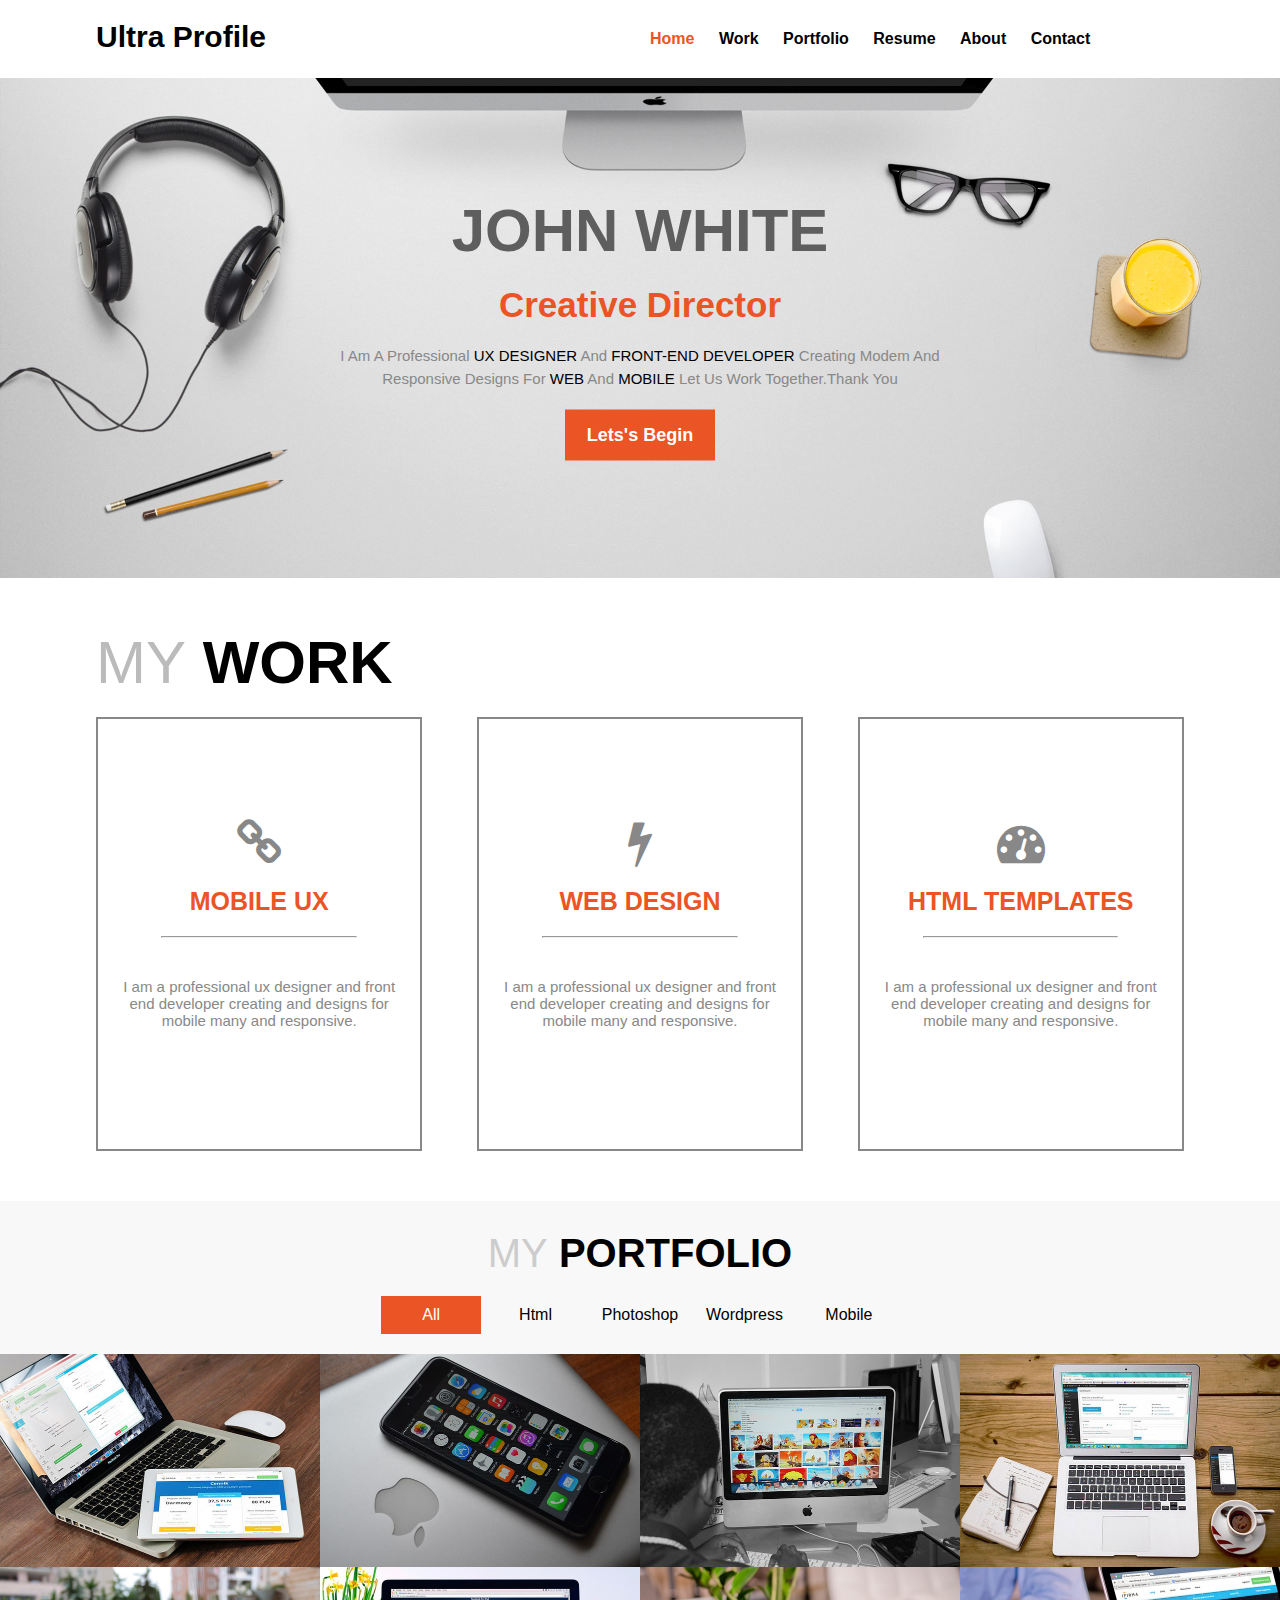
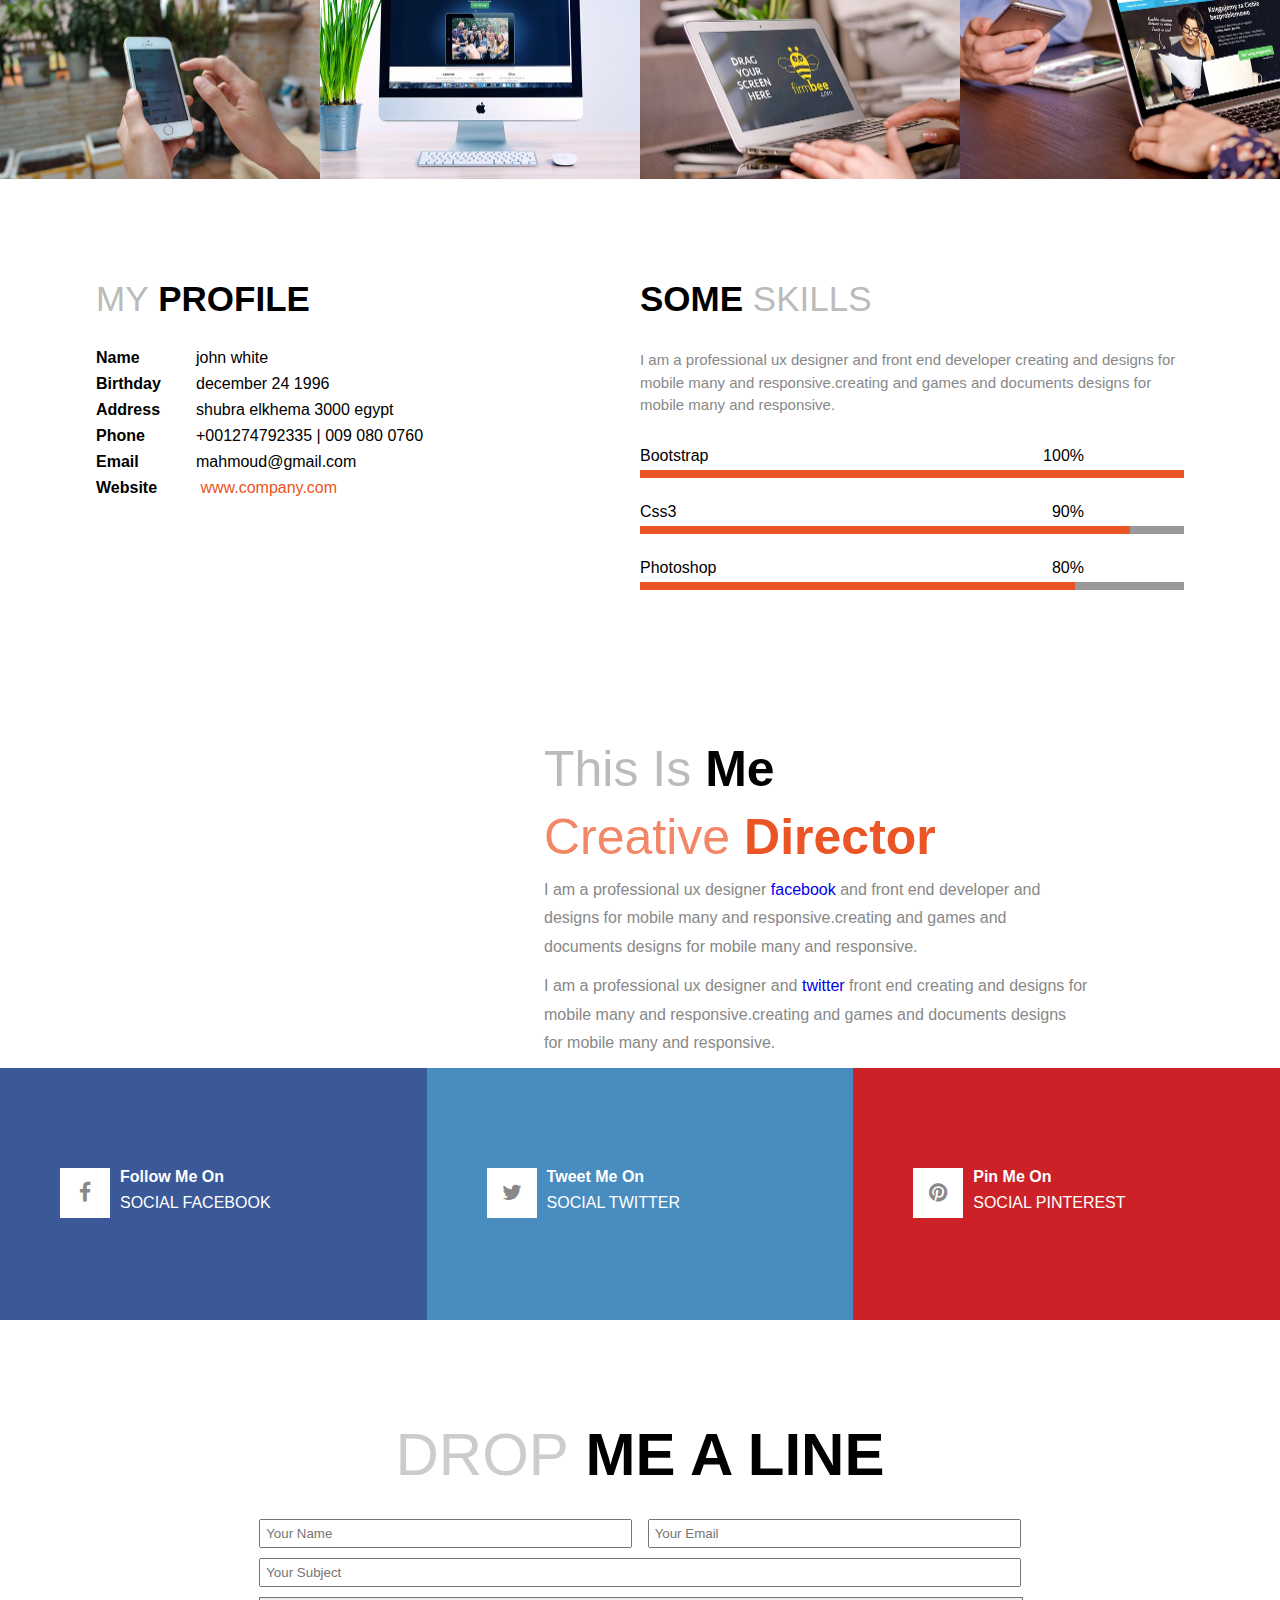
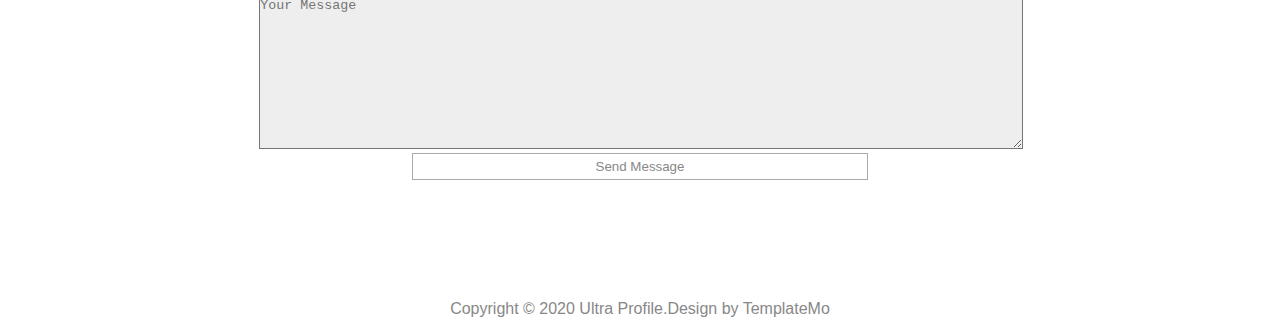
<file: index.html>
<!DOCTYPE html>
<html lang="en">
    <head>
        <meta charset="utf-8">
        <title>Design Html , Css , Media Query</title>
        <meta name="viewport" content="width=device-width, initial-scale=1.0">
        <meta http-equiv="X-UA-Compatible" content="ie=edge">
        <!-- css ال folder داخل  fontsال folder فلازم احط  vendors folder داخل ال font-awesome.min.css طالما هحط ال -->
        <link rel="stylesheet"href="css/vendors/font-awesome.min.css">
        <link rel="stylesheet"href="css/style.css">
    </head>
    <body>
        <!-- ************************************** start :  navbar of website ******************************** -->
        <div class="navbar">
            <div class="container">
                <!-- navbar Logo  -->
                 <div class="logo">
                    <h2 class="logo-text">ultra profile</h2>
                </div>
                
                <!-- navbar menu button   -->
                <input type="checkbox"id="nav">
<!--check هيعملlabel or checkboxسواء ضغط علي ال checkboxبتاع ال id نقس قيمة الlabelبتاع الforفهخلي قيمة ال checkbox بال labelعشان اربط ال -->
                <label for="nav"></label>
                <!-- navbar links   -->
                <div class="links">
                    <ul class="ul-list">
                        <li class="list-item"><a href="index.html"class="active">home</a></li>
                        <li class="list-item"><a href="#">work</a></li>
                        <li class="list-item"><a href="#">portfolio</a></li>
                        <li class="list-item"><a href="#">resume</a></li>
                        <li class="list-item"><a href="#">about</a></li>
                        <li class="list-item"><a href="#">contact</a></li>
                    </ul>
                </div>
            </div>
        </div>
        <!-- ************************************** end :  navbar of website ************************************* -->
        <!-- ****************** start:[ home section ] JOHN WHITE and creative director ************************** --> 
        <div class="homeClass">
            <!-- عشان مخليش المحتوي يبدا من بداية الصفحة containerبستخدم ال -->
            <div class="homeContainer">
                <!-- to put these elements in the center of home section [ hero image idea ] -->
                <div class="home-information">
                    <h2 class="home-title">john white</h2>
                    <h4 class="home-info">creative director</h4>
                    <p class="home-desc">
                        I am a professional <span>ux designer</span> and <span>front-end developer</span> creating modem and responsive designs for <span>web</span> and <span>mobile</span> let us work together.thank you
                    </p>
                    <button class="home-btn">lets's begin</button>
                 </div>
            </div>
        </div>
        <!-- ****************** end:[ home section ] JOHN WHITE and creative director ************************** --> 

        <!-- ********************************** start: [ work section ] **************************************** -->
        <div class="myWorkParent">
            <!-- container of myWork section -->
            <div class="containerMyWork">
                <h2 class="myWorkTitle"><span>my</span> work</h2>
                <!--  first div  -->
                <div class="myWork1">
                    <!-- myWork1 icon -->
                    <!-- give class name for the icon  className='icon1Class' -->
                    <i class="icon1Class fa fa-chain fa-3x"></i>
                    <!-- myWork1 heading -->
                    <h4 class="myWork1Head">mobile ux</h4>
                    <!-- make line under the header of first div -->
                    <hr class="line">
                    <!-- myWork1 paragraph -->
                    <p class="myWorkPara1"> 
                        I am a professional ux designer and front end developer creating and designs for mobile  many and responsive.
                    </p>
                </div>
                <!--  second div  -->
                <div class="myWork2">
                    <!-- myWork2 icon -->
                    <i class="icon2Class fa fa-bolt fa-3x"></i>
                    <!-- myWork2 heading -->
                    <h4 class="myWork2Head">web design</h4>
                    <!-- make line under the header of second div -->
                    <hr class="line">
                    <!-- myWork2 paragraph -->
                    <p class="myWorkPara2"> 
                        I am a professional ux designer and front end developer creating and designs for mobile  many and responsive.
                    </p>
                </div>
                <!--  third div  -->
                <div class="myWork3">
                    <!-- myWork2 icon -->
                    <i class="icon3Class fa fa-tachometer fa-3x"></i>
                    <h4 class="myWork3Head">html templates</h4>
                    <!-- make line under the header of third div -->
                    <hr class="line">
                    <p class="myWorkPara3"> 
                        I am a professional ux designer and front end developer creating and designs for mobile  many and responsive.
                </div>
            </div>
        </div>  
        <!-- ********************************** end : [ work section ] **************************************** -->
        <div class="clearFloat"></div>
        <!-- ********************************** start: [ portfolio section ] ********************************** --> 
        <div class="portfolio">
            <h2 class="portfolio-title"><span>my</span> portfolio</h2>
            <ul class="portfolio-list">
                <li class="portfolio-item  active">all</li>
                <li class="portfolio-item">html</li>
                <li class="portfolio-item">photoshop</li>
                <li class="portfolio-item">wordpress</li>
                <li class="portfolio-item">mobile</li>
            </ul>
            <div class="boxImageContainer">
                <!--  هيظهر طبقة مكتوب عليها شويت كلام hover عشان لما هعمل div هحط كل صورة في -->
                <div class="portfolioBox1">
                    <img src="images/portfolio/portfolio-img1.jpg" alt="image1">
                    <p class="overlay"> 
                        <button>show details</button>
                    </p>
                </div>
                <div class="portfolioBox2">
                    <img src="images/portfolio/portfolio-img2.jpg" alt="image2">
                     <p class="overlay"> 
                        <button>show details</button>
                    </p>
                </div>
                <div class="portfolioBox3">
                    <img src="images/portfolio/portfolio-img3.jpg" alt="image3">
                     <p class="overlay"> 
                        <button>show details</button>
                    </p>
                </div>
                <div class="portfolioBox4">
                    <img src="images/portfolio/portfolio-img4.jpg" alt="image4">
                     <p class="overlay"> 
                        <button>show details</button>
                    </p>
                </div>
                <div class="portfolioBox5">
                    <img src="images/portfolio/portfolio-img5.jpg" alt="image5">
                     <p class="overlay"> 
                        <button>show details</button>
                    </p>
                </div>
                <div class="portfolioBox6">
                    <img src="images/portfolio/portfolio-img6.jpg" alt="image6">  
                     <p class="overlay"> 
                       <button>show details</button>
                    </p>
                </div>
                <div class="portfolioBox7">
                    <img src="images/portfolio/portfolio-img7.jpg" alt="image7">
                     <p class="overlay"> 
                        <button>show details</button>
                    </p>
                </div>
                <div class="portfolioBox8">                
                    <img src="images/portfolio/portfolio-img8.jpg" alt="image8">
                     <p class="overlay"> 
                       <button>show details</button>
                    </p>
                </div>
            </div>
        </div>
        <!-- ********************************** end: [ portfolio section ] ********************************** --> 
        <div class="clearFloat"></div>
        <!-- ********************************** start: [ profile & skills section ] ****************************** --> 
        <div class="profileAndSkills">
            <div class="profileAndSkillsContainer">
                <!-- profile part -->
                <div class="profileClass">
                    <h2 class="profileHeader"><span>my</span> profile</h2>
                    <ul class="profile-list">
                        <li class="profile-item">
                            <span>name</span>john white
                        </li> 
                        <li class="profile-item">
                            <span>birthday</span>december 24 1996
                        </li> 
                        <li class="profile-item">
                            <span>address</span>shubra elkhema 3000 egypt
                        <li class="profile-item">
                            <span>phone</span>+001274792335 | 009 080 0760
                        </li> 
                        <li class="profile-item">
                            <span>email</span>mahmoud@gmail.com
                        </li> 
                        <li class="profile-item">
                            <span class="websiteSpan">website</span>
                            <span class="wwwSpan">www.company.com</span>
                        </li>
                    </ul>
                </div>
                
                <!-- skills part -->
                <div class="skillsClass">
                    <h2 class="skillsHeader">some<span> skills</span></h2>
                    <p class="skills-desc">
                        I am a professional ux designer and front end developer creating and designs for mobile  many and responsive.creating and games and documents designs for mobile many and responsive.
                    </p>
                    <!-- /////////////// progress bar ///////////////////  -->
                    
                    <!-- ////////////////first progressBar//////////////// -->
                    <!-- the parent of bar -->
                    <div class="bar">
                        <span class="trackClass">bootstrap</span>
                        <!--  &#37; ==> % : the percentage -->
                        <span class="percentageClass">100&#37; </span>
                        
                        <!-- بتاع العناصر اللي فوقه  float عشان يلغي تاثير ال -->
                        <div class="clearFloat"></div>
                        
                        <div class="parentBarClass">
                            <span class="sp1"></span>
                        </div>
                    </div>
                    
                    <!-- //////////////// second progressBar /////////////////// -->
                    <!-- the parent of bar -->
                    <div class="bar">
                        <span class="trackClass">css3</span>
                        <!--  &#37; ==> %  the percentage -->
                        <span class="percentageClass">90&#37; </span>
                        
                         <!-- بتاع العناصر اللي فوقه  float عشان يلغي تاثير ال -->
                        <div class="clearFloat"></div>
                        
                        <!-- sub-parent : the progress bar itself -->
                        <div class="parentBarClass">
                            <span class="sp2"></span>
                        </div>
                    </div>
                    
                    <!-- ////////////////third progressBar//////////////// -->
                    <!-- the parent of bar -->
                    <div class="bar">
                        <span class="trackClass">photoshop</span>
                        <!--  &#37; ==> %  the percentage -->
                        <span class="percentageClass">80&#37; </span>
                        
                         <!-- بتاع العناصر اللي فوقه  float عشان يلغي تاثير ال -->
                        <div class="clearFloat"></div>
                        
                        <!-- the progress bar itself -->
                        <div class="parentBarClass">
                            <span class="sp3"></span>
                        </div>
                    </div>
                    
                </div>
            </div>
        </div>
        
        <!-- ********************************** end: [ profile & skills section ]  ********************************** --> 
        
        <!-- ********************************** start: [ creative section ]  ********************************** --> 
        <div class="creative">
            <div class="creativeContainer">
                <!-- second part : creative info  -->
                <div class="creative-info">
                    <h2 class="creative-h2"><span class="creativeSpanH2">This is</span> Me</h2>
                    <h4 class="creative-h4"><span class="creativeSpanH4">creative</span> director</h4>
                    <p class="creative-desc1">
                         I am a professional ux designer <a href="www.facebook.com">facebook</a> and front end developer  and designs for mobile  many and responsive.creating and games and documents designs for mobile many and responsive.
                    </p>
                    <p class="creative-desc2">
                         I am a professional ux designer and  <a href="www.twitter.com">twitter</a> front end creating and designs for mobile  many and responsive.creating and games and documents designs for mobile many and responsive.
                    </p>
                </div>
            </div>
        </div>
        <!-- ********************************** end  : [ creative section ]  ********************************** --> 
        <!-- ********************************* start:   [ social media section ] ****************************** -->
        <div class="socialMedia-parent">
<!-- first part : facebook part :  has two classs name,firstName=social:for common properities,second=facebookSocial  -->
            <div class="social facebookSocial">
    <!--  خلي بالك ممكن العنصر يكون ليه اكثر من اسم كلاس className='iconClass' خاص بها style هعطي الايقون اسم كلاس اضافي عشان اعرف اعطي الايقون -->
                <i class="iconClass fa fa-facebook fa-lg"></i>
                <p>
                    <span class="info1">follow me on</span>
                    <span class="info2">social facebook</span>
                </p>
            </div>
<!-- second part : twitter part : has two classs name,firstName=social:for common properities,second=twitterSocial  -->
             <div class="social twitterSocial">
                <i class="iconClass fa fa-twitter fa-lg"></i>
                <p>
                    <span class="info1">tweet me on</span>
                    <span class="info2">social twitter</span>
                </p>
            </div>
<!-- third part : pinterest part : has two classs name,firstName=social:for common properities,second=pinterestSocial  -->
            <div class="social pinterestSocial">
                <i class="iconClass fa fa-pinterest fa-lg"></i>
                <p>
                    <span class="info1">pin me on</span>
                    <span class="info2 ">social pinterest</span>
                </p>
            </div>
            
        </div>
        <!-- ********************************* end:   [ social media section ] ****************************** -->
        <div class="clearFloat"></div>
        <!-- ********************************* start: [ drop  section ] ************************************* -->
        <div class="drop">
            <div class="dropContainer">
                <!-- header of drop section -->
                <h2 class="drop-title"><span>drop</span> me a line</h2>
                <form action="">
                <!--two input-field in the same row اللي هيظهروا في نفس الصف الاول علي الشمال والثاني علي اليمين two inputField هعمل ديف وهحط  -->
                    <div class="form-input">
                        <input type="text" placeholder="Your Name">
                        <input type="email"  placeholder="Your Email">
                    </div>
                    <input type="text" class="subjectField" placeholder="Your Subject">
                    <textarea  cols="30" rows="10" placeholder="Your Message"></textarea>
                    <input type="submit" value="Send Message">
                </form>
            </div>
        </div>
        <!-- ********************************* end: [ drop  section ] ************************************** -->
        <!-- ********************************* start:  footer [copyright]  section  ************************ -->
        <div class="footerClass">
            <p>Copyright &copy; 2020 Ultra Profile.Design by TemplateMo</p>
        </div>
        <!-- ********************************* end:  footer [copyright]  section  *//*********************** -->

        <script src="js/jquery.min.js"></script> 
        <script src="js/scriptFile.js"></script>
    </body>
</html>
</file>
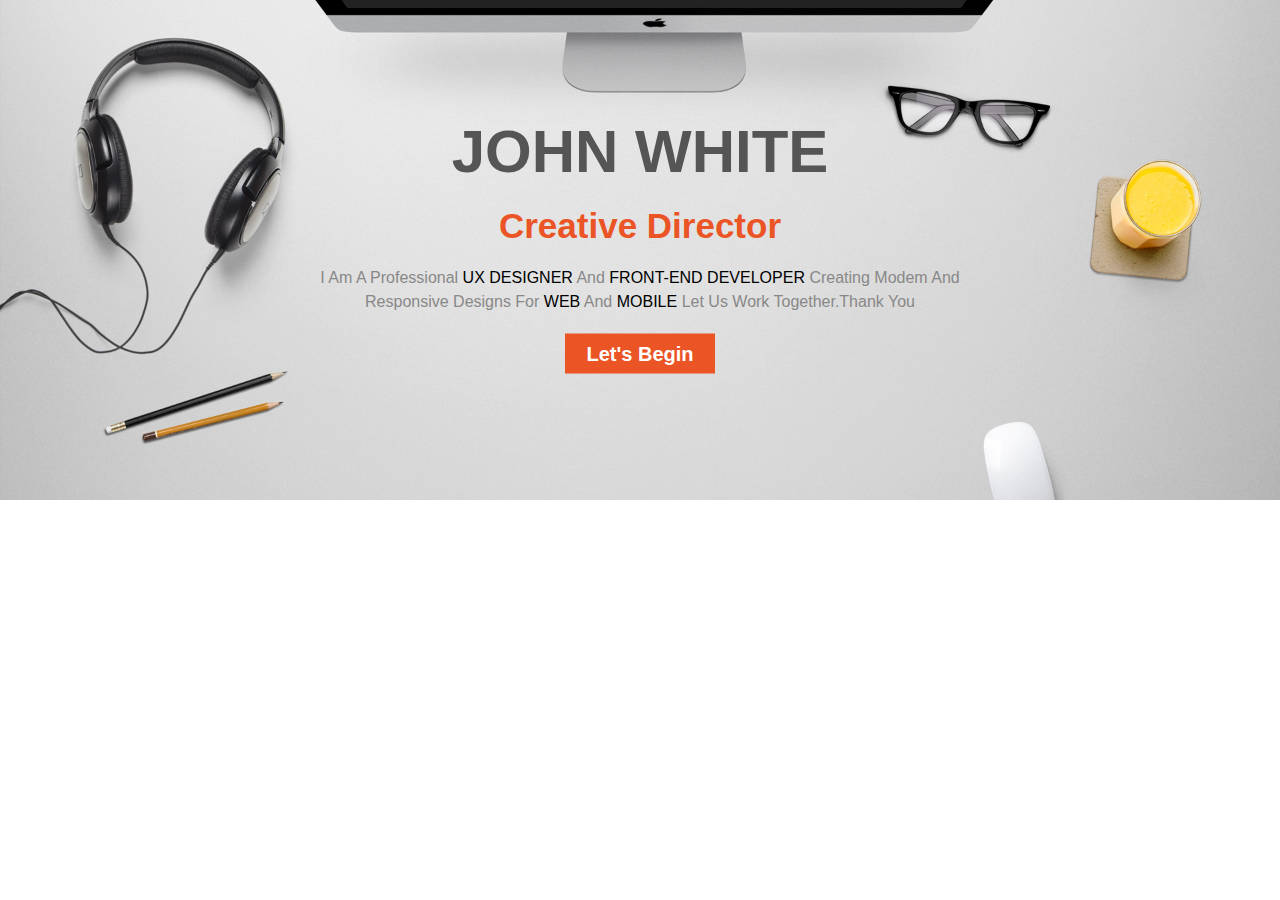
<file: websiteSections/homePart.html>
<!DOCTYPE html>
<html lang="en">
    <head>
        <meta charset="utf-8">
        <title>home section</title>
        <style>
            * , *:after , *:before
            {
                margin: 0;
                padding: 0;
            }
            body
            {
                font-family: tahoma , Arial;
            }
            .homeParent
            {
                width: 100%;
                height: 500px;
                background-image: url(../images/home/home-bg.jpg);
                background-position: center;
                background-repeat: no-repeat;
                background-size: cover;
                position: relative;
            }
            .homeParent .homeContainer
            {
                width: 85%;
                height: auto;
                margin: auto;
                overflow: hidden;
            }
            .homeParent .homeContainer .home-information
            {
                /* border: 2px solid #f00; */
                position: absolute;
                text-align: center;
                top:50%;
                left: 50%;
                transform: translate(-50%,-50%);
                -webkit-transform: translate(-50%,-50%);
                -moz-transform: translate(-50%,-50%);
            }
            .homeParent .homeContainer .home-information .homeH2 , 
            .homeParent .homeContainer .home-information .homeH4
            {
                margin-bottom:20px;
            }
            .homeParent .homeContainer .home-information .homeH2
            {
                font-size:60px;
                font-weight: bold;
                text-transform: uppercase;
                color:#555;
            }
            .homeParent .homeContainer .home-information .homeH4
            {
                font-size:35px;
                font-weight: bold;
                text-transform: capitalize;
                color:#eb5424;
            }
            .homeParent .homeContainer .home-information .home-desc
            {
                color:#888;
                line-height: 1.5;
                text-transform: capitalize;
            }
            .homeParent .homeContainer .home-information .home-desc span
            {
                text-transform: uppercase;
                color:#000;
            }
            .homeParent .homeContainer .home-information .homeBtn
            {
                width:150px;
                height:40px;
                border:0;
                color:#fff;
                font-weight: bold;
                font-size: 20px;
                text-transform: capitalize;
                background-color: #eb5424;
                margin-top: 20px;   
                margin-bottom:10px;
                cursor: pointer;
            }
            .homeParent .homeContainer .home-information .homeBtn:hover
            {
                color:#eb5424;
                background-color: #fff;
            }
            /* @@@@@@@@@@@@@@@@@@@@@@@@@@@@@@@@@@@@@@@@@@@ media Query @@@@@@@@@@@@@@@@@@@@@@@@@@@@@@@@@@@@@@@@@@@@@@ */
            @media (min-width:0px) and (max-width:809px)
            {
                
                .homeParent .homeContainer .home-information .homeH2 
                {
                    margin-top:80px;
                    font-size:35px;
                }
                .homeParent .homeContainer .home-information .homeH4
                {
                    font-size:25px;
                }
                .homeParent .homeContainer .home-information .home-desc
                { 
                    font-size:13px;
                }
            }
        </style>
    </head>
    <body>
        <div class="homeParent">
            <div class="homeContainer">
                <!-- to put this part in the center of home section -->
                <div class="home-information">
                    <h2 class="homeH2">john white</h2>
                    <h4 class="homeH4">creative director</h4>
                    <p class="home-desc">
                        i am a professional <span>ux designer</span> and <span>front-end developer</span> creating Modem And responsive designs for <span>web</span> and <span>mobile</span> let us work together.thank you
                    </p>
                    <button class="homeBtn">let's begin</button>
                </div>
            </div>
        </div>
        
    </body>
</html>
</file>
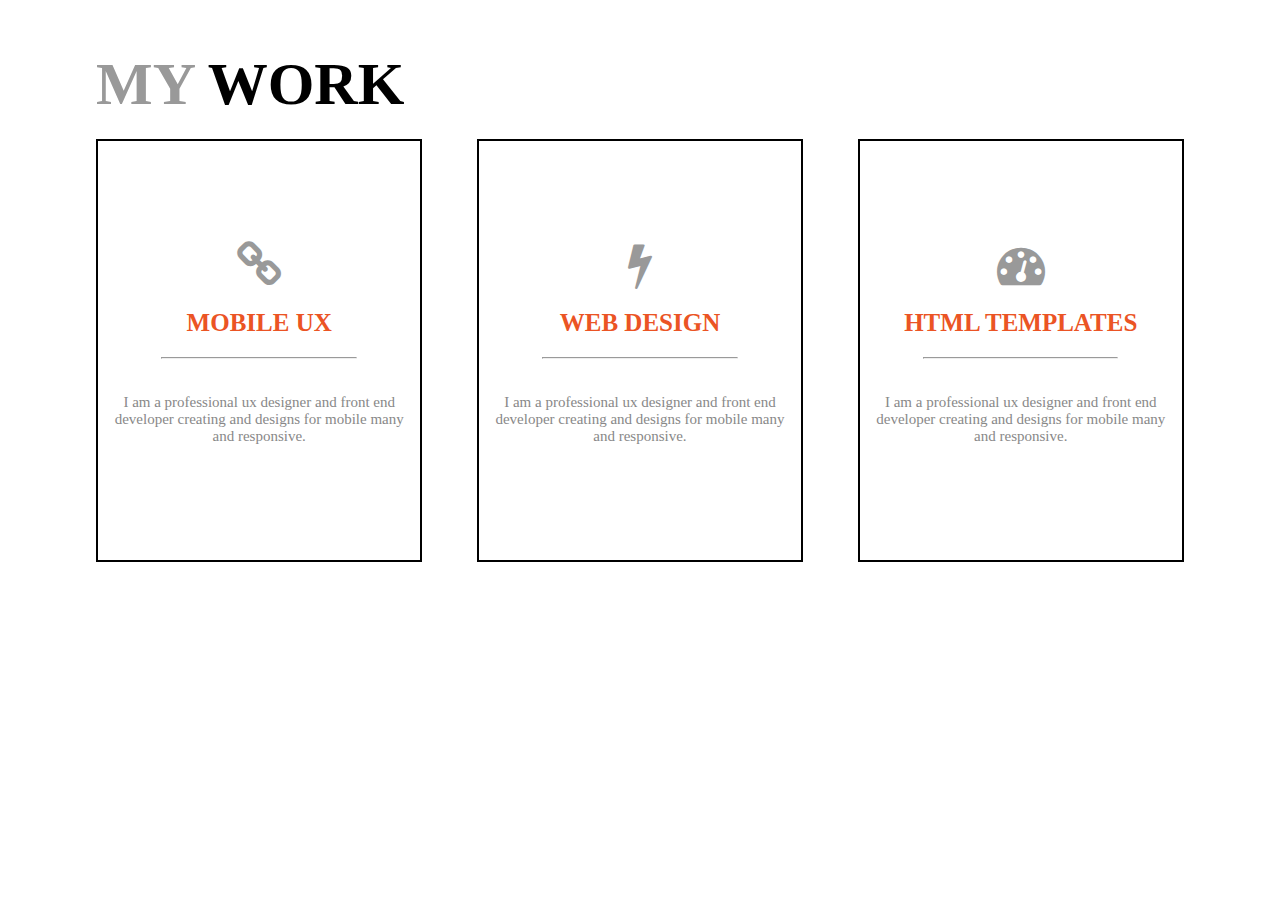
<file: websiteSections/myWorkSection.html>
<!DOCTYPE html>
<html lang="en">
    <head>
        <meta charset="utf-8">
        <title>my work section</title>
        <!-- font-awesome عشان الايقونات اللي هستخدمها من مكتبة ال -->
        <link rel="stylesheet"href="../css/vendors/font-awesome.min.css">
        <style>
            * , *:after , *:before
            {
                margin: 0;
                padding: 0;
            }
            .myWorkSection
            {
                width:100%;
                height: auto;
                /* border: 2px solid #f00; */
            }
            .myWorkSection .myWorkContainer
            {
                width:85%;
                height:auto;
                margin: 50px auto;
                /* border: 2px solid #0f0; */
            }
            .myWorkSection .myWorkContainer .myWorkH2
            {
                font-size:60px;
                font-weight: bold;
                text-transform: uppercase;
            }
            .myWorkSection .myWorkContainer .myWorkH2 .myWorkSpan
            {
                color:#999;
            }
            /* properities of part of three cart */ 
            .myWorkSection .myWorkContainer  .threeCartWork
            {
                /* border: 2px solid #00f; */
                width: 100%;
                height:auto;
            }
            /* common properities for three cart */
            .myWorkSection .myWorkContainer  .threeCartWork .cart
            {
                float: left;
                width:30%;
                height: auto;
                border:2px solid #000;
                box-sizing: border-box;
                text-align: center;
                margin-left:5%;
                margin-top:20px;
                padding:100px 0px;
            }
            /* line under the three header of three cart */
            .myWorkSection .myWorkContainer  .threeCartWork .cart  hr
            {
                width:60%;
                margin: auto;
                /* make space under the line */
                margin-bottom:20px;
            }
            /* firt cart : mobile ux */
            .myWorkSection .myWorkContainer  .threeCartWork .mobileUx
            {
                /*  cart بتاع اول margin-left هلغي ال */
                margin-left:0;  
            }
            /* common properities for h2 of the three cart */
            .myWorkSection .myWorkContainer  .threeCartWork .cart .cartH2
            {
                font-size:25px;
                font-weight: bold;
                text-transform: uppercase;
                color:#eb5424;
                margin-bottom:20px;
            }
            .myWorkSection .myWorkContainer  .threeCartWork .cart .cartPara
            {
                color:#888;
                font-size:15px;
                padding: 15px;
            }
            /* common properities for three icons */
            .myWorkSection .myWorkContainer  .threeCartWork  .iconClass
            {
                margin-bottom:20px;
                color:#999;
            }
    /* @@@@@@@@@@@@@@@@@@@@@@@@@@@@@@@@@@@@@@@@@@@@@@@ media Query @@@@@@@@@@@@@@@@@@@@@@@@@@@@@@@@@@@@@@@@@@@@@@@@  */
            @media (min-width:0px) and (max-width:611px)
            {
                /* common properities for three cart */
                .myWorkSection .myWorkContainer  .threeCartWork .cart
                {
                    width: 100%;
                    float: none;
                    /* مفيش مسافة من ناحية الشمال لكل كارت من الثلاثة كروت */
                    margin-left: 0;
                    /* مسافة اسفل كل كارت من الثلاثة كروت */
                    margin-bottom:5px;
                }
            }
            @media (min-width:612px) and (max-width:947px)
            {
                 /* common properities for three cart */
                .myWorkSection .myWorkContainer  .threeCartWork .cart
                {
                    width:47%;    
                }
                 /* third cart : html template هلغي المسافة اللي في ناحية الشمال للكارت الثااث  */
                .myWorkSection .myWorkContainer  .threeCartWork .htmlTemp
                {
                    margin-left: 0;
                }
               
            }
        </style>
    </head>
    <body>
        <div class="myWorkSection">
            <div class="myWorkContainer">
                <h2 class="myWorkH2"><span class="myWorkSpan">my</span> work</h2>
                <div class="threeCartWork">
                    <div class="cart mobileUx">
                        <i class="iconClass fa fa-chain fa-3x"></i>
                        <h2 class="cartH2">mobile ux </h2>
                        <hr>
                        <p class="cartPara">
                            I am a professional ux designer and front end developer creating and designs for mobile many and responsive.
                        </p>
                    </div>
                    <div class="cart webDesign">
                        <i class="iconClass fa fa-bolt fa-3x"></i>
                        <h2 class="cartH2">web design</h2>
                        <hr>
                        <p class="cartPara">
                            I am a professional ux designer and front end developer creating and designs for mobile many and responsive.
                        </p>
                    </div><div class="cart htmlTemp">
                        <i class="iconClass  fa fa-tachometer  fa-3x"></i>
                        <h2 class="cartH2">html templates </h2>
                        <hr>
                        <p class="cartPara">
                            I am a professional ux designer and front end developer creating and designs for mobile many and responsive.
                        </p>
                    </div>
                </div>
            </div>
        </div>
        
    </body>
</html>
</file>
<file: css/style.css>
/* bootstrap او ال font-awesome ذي ال styleهحط اي حاجة مستدعيها من الخارج خاصة بال */
/*  after , before عشان ميكنش فيه فارغات في العرض وطول الصفحة لكل العناصر ولو فيه عناصر */
* , *:before , *:after
{
    margin: 0;
    padding: 0;
}
body
{
    font-family:Tahoma , Arial  ;
} 
/* --------------------- container : contain all elements of our website *************************** */ 
/* عشان يكون من نصف الصفحة margin:auto وهيعمل container لان اللوجو مش بيبدا من بداية الصفحة فهحطه في */
.container
{
/*container width will be 85% from the width of all screen types [ large , medium , small ]if width by pixels,it will be    static 
*/
    width:85%;
    margin: auto;
    /* border: 2px solid #080; */
    overflow: hidden;
}
/* <!-- ************************************** start :  navbar of website **************************************** --> */
/*----------------- navbar ------------------------- */
.navbar
{
    /* border:2px solid #f00; */
    background-color:#fff; 
   /* 
       overflow:hidden مش بتخلي العنصر يحس بالمحتوي اللي موجود بداخله لذلك هعمل float عشان اخليه يحس بالمحتوي اللي موجود بداخله لان خاصية ال 
           يكون حسب العناصر الموجودة بداخله navbar height عشان اخلي ال  
    */
    overflow:hidden;
    padding:20px 0;
    /*  navbar بحرية بالنسبة لل navbar menu buttonعشان احرك ال */
    position: relative;
}
/*----------------- navbar logo --------------------- */
.navbar .logo
{
    float: left;
    width:50%;
}
/*----------------- navbar logo header he ------------------------- */
.navbar .logo  .logo-text
{  
    font-weight: bold;
    font-size:30px;
    text-transform: capitalize;
   /* border:2px solid #0f0 ;  */
}
/* -------------------- navbar menu button -----------------------  */
.navbar input , .navbar label
{
    position: absolute;
    top:10px;
    right:25px;
}
    
.navbar input 
{
    /* image ب label وبعد كده هستبدل الcheckboxكاني ضغطت علي ال labelفقط لان انا اتاكدت ات لو ضغطت علي ال labelهخفيه لان انا محتاج ال */
    display: none ;
}
.navbar label
{
    display: block;
    width:15px;
    height:15px;
    background-image:url('../images/navbar_icon/open.png');
    background-repeat: no-repeat;
    background-size: cover;
    padding:20px;
    cursor: pointer;
}
/* واظهرها  <ul> links list هات ال label(or checkbx) يعني اضغط علي ال  check لما اعمل */
/* '~' this means : return all brothers of input checkbox where <label> and <div class="links"> */
/*   واظهر هذا العنصر .links رجع لي كل اخواته من العناصر واختار منهم العنصر اللي واخد الكلاس اللي اسمه input checkbox علي ال check بقول له لما اعمل */
/* check هيظهر لي القائمة ولو ضغط عليها مرة اخري هيخفيها لان انا كده مش عامل checkbox علي ال checked طول ما انا عامل */
.navbar input:checked ~  .links  
{
    display: block;
}
/*   exit وغير الخلفية بتعته وخليها علامة ال labelو رجع لي كل اخواته من العناصر واختار منهم العنصر الinput checkbox علي ال check بقول له لما اعمل */
.navbar input:checked ~  label  
{
   
    background-image:url('../images/navbar_icon/close.png');
    background-repeat: no-repeat;
    background-size: cover;
}

/*----------------- navbar links ------------------------- */
.navbar .links 
{
    float: right;
    width:50%;
    /* border:2px solid #00f; */
}
/*----------------- navbar links <ul> ------------------------- */
.navbar .links .ul-list
{
    list-style: none;
}
/*----------------- navbar links <li> ------------------------- */
.navbar .links .ul-list .list-item
{
    display: inline-block;
}
.navbar .links .ul-list li a
{
    /*  عرض وطول وخوائص اخري link عشان استطيع اعطاء كل */
    display: block;
    color:#000;
    text-decoration:none;
    text-transform: capitalize;
    /* padding:top right bottom left  */
    padding:10px 10px;
    font-weight:bold;
}
.navbar .links .ul-list li .active
{
    color:#eb5424;
}
/* <!-- ************************************** end :  navbar of website **************************************** --> */

/* <!-- ************************* start: [ home section ]JOHN WHITE and creative director ********************** --> */
.homeClass
{
    width:100%;
    height:500px;
    background-image:url('../images/home/home-bg.jpg');
    background-size:cover;
    /* عشان اخلي يظهر مركز الصورة في الطول والعرض */
    background-position: center ;
    /* border:3px solid #000; */
    /* to put anything in center of home section */
    text-align: center;
    /* homeClass بحرية بالنسبة لل home-information عشان احرك ال */
    position: relative;
}
/* container of home [ JOHN WHITE and creative director ] section */
.homeClass .homeContainer
{
    width:85%;
    height:auto;
    margin: auto;
   /* border: 2px solid #00f; */
    overflow: hidden;
}
/* sub-container [home-information] */
.homeClass .homeContainer .home-information
{
    position: absolute;
    top:50%;
    left:50%;
    /* Css3 properity [ to put the .home-information in the center  ] */
    /* width , height هحركه نصف المسافة ناحية الشمال وللاسفل في عكس الاتجاه يعني نصف المسافة من ال */
    transform: translate( -50% , -50% );
    -webkit-transform: translate( -50% , -50% );
    -moz-transform: translate( -50% , -50% );
}
/* h2 of home [ JOHN WHITE and creative director ] section */
.homeClass  .homeContainer .home-information .home-title 
{  
    font-size: 60px;
    font-weight: bold;
    color:#5e5e5e;
    text-transform:uppercase;
    margin-bottom: 20px;
}
/* h4 of home [ JOHN WHITE and creative director ] section */
.homeClass  .homeContainer .home-information .home-info
{
    font-size: 35px;
    color: #eb5424;
    margin-bottom:20px;
    text-transform: capitalize;
}
/* paragraph of home [ JOHN WHITE and creative director ] section */
.homeClass .homeContainer .home-information .home-desc
{
    font-size: 15px;
    /* مسافة بين كل سطر والاخر */
    line-height:1.5;
    text-transform: capitalize;
    color:#888;
    /* distance between <p> and <button> */
    margin-bottom:20px;
}
/* span of paragraph of home section */
.homeClass .homeContainer .home-information .home-desc span
{
    color:#000;
    text-transform: uppercase; 
}
/* button of home section */
.homeClass .homeContainer .home-information .home-btn
{
    background-color:#eb5424;
    color:#fff;
    font-size:18px;
    width:150px;
    /* remove border */
    border:0;
    /* remove outline of border */
    outline:0;
    padding: 15px;
    cursor: pointer;
    text-transform: capitalize;
    font-weight: bold;
}
/* hover on button of home section */
.homeClass .homeContainer .home-information .home-btn:hover
{
    background-color: #fff;
    color:#eb5424;
}

/* <!-- ********************* end :[ home section ] JOHN WHITE and creative director ********************** --> */
/* <!-- ********************************** start: [ work section ] **************************************** --> */
/* big parent of work section */
.myWorkParent
{
    /* border:3px solid #ff0; */
    width:100%;
    /* عشان ارتفاع هذا السكشن يكون هو مجموع ارتفاع العناصر الموجودة بداخله */
     /* عشان الاب ياخذ ارتفاع العناصر اللي موجودة بداخله */
    height:auto;
    /* عشان الاب يحس بالعناصر اللي بداخله وياخذ ارتفاعهم */
    overflow: hidden;
    /* padding-top , bottom = 50 , padding-left,right = 0 */
    padding:50px 0 ;
    background-color: #fff;
} 
/* container of myWork section */
.myWorkParent .containerMyWork
{
    width:85%;
    margin: auto;
    /* border: 2px solid #f0f ; */
}
/* myWork header */
.myWorkParent .containerMyWork .myWorkTitle
{
    font-size:60px;
    text-transform:uppercase;
}
.myWorkParent .containerMyWork .myWorkTitle span
{
    /* bold  الطبيعي مش ال font-weight يجيب ال */
    font-weight:normal;
    color:#bbb;
}

/* common properities of 4 div  [ MOBILE UX , WEB DESIGN , HTML TEMPLATES ] */
.myWorkParent .myWork1 , 
.myWorkParent .myWork2 , 
.myWorkParent .myWork3 
{
    float: left;
    width:30%;
    /* take the height of its content */
    height:auto;
    border:2px solid #888;
    /* بتاع العنصر width من ضمن ال padding or border عشان ميحسبش ال */
    box-sizing: border-box;
    padding:100px 0px;
    margin-top:20px;
    /* each div of 3 div will take 30% of width of then width of 3Div + marginLeft=(30+5)%+(30+5)%+(30+5)% =105% */
    /* But to make 105% is 100% we will remove the margin left of div1 */
    margin-left:5%;
    text-align: center;
}
.myWorkParent .myWork1 
{
    margin-left:0;
}
/* first div  icon properities */
.myWorkParent .myWork1  .icon1Class , 
.myWorkParent .myWork2  .icon2Class , 
.myWorkParent .myWork3  .icon3Class 
{
    color:#888;
    margin-bottom:20px;
}
/* common properities of myWork 4 div headers  */
.myWorkParent .myWork1  .myWork1Head ,
.myWorkParent .myWork2  .myWork2Head ,
.myWorkParent .myWork3  .myWork3Head
{
    font-size:25px;
    color:#eb5424;
    margin-bottom:20px;
    text-transform: uppercase;
}
/* common properities of  the line under the  4 div headers of work section  */
.myWorkParent .myWork1 .line ,
.myWorkParent .myWork2 .line ,
.myWorkParent .myWork3 .line 
{
    /*   هيكون عرض الخط ستين في المائة من حجم الديف اللي هوه موجود فيه  */
    width:60%;
    /* put the line in the center of the div */
    margin: auto;
    /* make space under the line */
    margin-bottom:20px;
}
/* common properities of  the paragraph of 4 div of work section  */
.myWorkParent .myWork1 .myWorkPara1 ,
.myWorkParent .myWork2 .myWorkPara2 ,
.myWorkParent .myWork3 .myWorkPara3
{
    font-size:15px;
    color:#888;
    padding:20px;
}

/* <!-- ********************************** end: [ work section ] ********************************** --> */
.clearFloat
{
    clear:both;
}
/* <!-- ********************************** start: [ portfolio section ] ********************************** --> */
/* ------------ big parent of portfolio section ------------ */
.portfolio
{
    /* border:3px solid #0f0; */
    background-color:#f8f8f8;
    /* عشان الاب ياخذ ارتفاع العناصر اللي موجودة بداخله */
    height:auto;
    /* عشان الاب يحس بالعناصر اللي بداخله وياخذ ارتفاعهم */
    overflow: hidden;
}
/* ------------ title of portfolio section ------------ */
.portfolio .portfolio-title
{
    text-align: center;
    /* border:2px solid #f00; */
    padding-top:30px;
    text-transform: uppercase ;
    font-size:40px;
}
/* ------------ span title of portfolio section ------------ */
.portfolio .portfolio-title  span
{
    color:#ccc;
    /*  bold عشان ميكنش */
    font-weight: normal;
}
/* ------------ UnOrdered list of portfolio section ------------ */
.portfolio .portfolio-list
{
    list-style: none;
    /* border: 2px solid #0f0; */
    text-align: center;
    padding:20px;
}
/* ------------------------ listItem of UnOrdered list of portfolio section ------------------------- */
.portfolio .portfolio-list  .portfolio-item
{
    /*  جنب بعض وعشان استطيع اعطاهم خصائص listItemعشان احط ال */
    display: inline-block;
    /* give width to each listItem */
    width:80px;
   /* border:2px solid #0ff; */
    text-transform: capitalize;
    padding:10px;
    cursor: pointer; 
}
/* ---------------------- active listItem of UnOrdered list of portfolio section ----------------------- */
/*  .active اللي وخده كلاس اسمه  listItemعلي ال style هيطبع هذا ال */
.portfolio .portfolio-list  .portfolio-item.active
{
    background-color:#eb5424;
    color:#fff;
}
/* -------------------------------------- portfolio images -------------------------------------- */
.portfolio .boxImageContainer
{
    /* border: 3px solid #00f;  */
    /* نفس طول المحتوي اللي موجود بداخله boxImageContainer عشان اخلي طول ال */
    height:auto;
    overflow: hidden;
    /*  ياخذ طول العناصر اللي موجودة بداخله هعمل هذه الخاصية عشان اي حتجة زيادة يخفيها boxImageContainer عشان ال */
}
/* all dives inside the boxImage div */
.boxImageContainer .portfolioBox1 , 
.boxImageContainer .portfolioBox2 , 
.boxImageContainer .portfolioBox3 , 
.boxImageContainer .portfolioBox4 , 
.boxImageContainer .portfolioBox5 , 
.boxImageContainer .portfolioBox6 , 
.boxImageContainer .portfolioBox7 , 
.boxImageContainer .portfolioBox8 
{
    width: 25%;
    float:left;
    /* عشان ميكنش فيه مسافات بين الصور وبعضها */
    font-size:0;
    /*    للثامن ديف بحرية بالنسبة للاب overlay عشان احرك طبقة ال */
    position: relative;
	cursor: pointer;
}
/* each image inside the boxImage div */
.boxImageContainer .portfolioBox1  img , 
.boxImageContainer .portfolioBox2  img , 
.boxImageContainer .portfolioBox3  img , 
.boxImageContainer .portfolioBox4  img , 
.boxImageContainer .portfolioBox5  img , 
.boxImageContainer .portfolioBox6  img , 
.boxImageContainer .portfolioBox7  img ,
.boxImageContainer .portfolioBox8  img
{
    /* to take all width of its box */
    width: 100%;
/*    border:2px solid #00f; */
}
/* Overlay layer on each box of 8-Box */
.boxImageContainer .portfolioBox1 .overlay , 
.boxImageContainer .portfolioBox2 .overlay , 
.boxImageContainer .portfolioBox3 .overlay , 
.boxImageContainer .portfolioBox4 .overlay , 
.boxImageContainer .portfolioBox5 .overlay , 
.boxImageContainer .portfolioBox6 .overlay , 
.boxImageContainer .portfolioBox7 .overlay ,
.boxImageContainer .portfolioBox8 .overlay 
{
    font-size: 15px;
    color:#fff;
    /* بحرية بالنسبة للديف الاب overlay عشان احرك طبقة ال */
    position: absolute;
    /*   top left corner عشان يبدا من ال */
    top:0;
    left:0;
    bottom:0;
    right:0;
    background-color:rgba(0,0,36,0.5);
    /*  box of 8box علي اي  hover هخفي هذه الطبقة وهظهره لما اعمل */
    opacity:0;
	transition: 0.5s;
}
/* display Overlay layer on each box of 8-Box when hover  */
.boxImageContainer .portfolioBox1:hover .overlay , 
.boxImageContainer .portfolioBox2:hover .overlay , 
.boxImageContainer .portfolioBox3:hover .overlay , 
.boxImageContainer .portfolioBox4:hover .overlay , 
.boxImageContainer .portfolioBox5:hover .overlay , 
.boxImageContainer .portfolioBox6:hover .overlay , 
.boxImageContainer .portfolioBox7:hover .overlay ,
.boxImageContainer .portfolioBox8:hover .overlay 
{
    /*  box of 8box علي اي  hover هخفي هذه الطبقة وهظهره لما اعمل */
    opacity:1;
}
/* span inside Overlay layer on each box of 8-Box  عشان احرك الكلام برحتي داخل الديف */
.boxImageContainer .portfolioBox1 .overlay  button , 
.boxImageContainer .portfolioBox2 .overlay  button , 
.boxImageContainer .portfolioBox3 .overlay  button , 
.boxImageContainer .portfolioBox4 .overlay  button , 
.boxImageContainer .portfolioBox5 .overlay  button , 
.boxImageContainer .portfolioBox6 .overlay  button , 
.boxImageContainer .portfolioBox7 .overlay  button ,
.boxImageContainer .portfolioBox8 .overlay  button
{
    position: absolute;
    /* عشان يبدا من نصف الصفحة */
    top:50%;
    left:50%;
    /* يكون في منتصف الصفحة  span بتاع ال  center عشان ال */
    transform: translate(-50%,-50%);
    -webkit-transform:translate(-50%,-50%);
    -moz-transform:translate(-50%,-50%);
    background-color:transparent;
    /*  button عشان اعرض اعطي خصائص لل */
    display: block;
    border:2px solid #eb5424; 
    /* padding:top bottom left right */
    padding: 10px 20px;
    cursor:pointer;
    outline:0;
    color: #fff ;
    font-size: 16px ;
    text-transform: capitalize ;
}

/* <!-- ********************************** end: [ portfolio section ] ********************************** --> */
/* ********************************* start: [ profile & skills section ] ***************************** */
/* parent class */
.profileAndSkills
{
    /* border: 2px solid #f00; */
    width:100%;
    height:auto;   
    padding: 50px 0;
    overflow: hidden;
}
/* profile and skills container عشان لا يبدا من بداية الصفحة */
.profileAndSkills .profileAndSkillsContainer
{
    width:85%;
    margin:50px auto;
    /* border: 2px solid #080; */
    overflow: hidden;      
}

/* ------------------------ first child :  profile part ------------------------ */
.profileAndSkills .profileClass
{
    /* border: 2px solid #0f0; */
    width:50%;
    height: auto;
    float:left;
    /*  بتاع العنصر width من ضمن ال border or paddingمش هيحسب ال */
    box-sizing: border-box;
}
.profileAndSkills .profileAndSkillsContainer .profile-list
{
    list-style:none;
}
.profileAndSkills .profileAndSkillsContainer .profile-list .profile-item
{
    margin-bottom:8px;
}
/* labels of list-item */
.profileAndSkills .profileAndSkillsContainer .profileClass .profile-list .profile-item span
{
    /* هياخذ السطر كله  block عشان العناصر تظهر في نفس السطر عشان ال  */
    display:inline-block;
    width:100px;
    /* border:2px solid #00f; */
    font-weight: bold;
    text-transform: capitalize;
}
/* span of www.company.com وطبق عليها الكلام ده wwwSpan هات السبام اللي وخده كلاس اسمه */
.profileAndSkills .profileAndSkillsContainer .profileClass .profile-list .profile-item span.wwwSpan
{
    color:#eb5424;
    font-weight: normal;
    /* عشان ميخليش اول حرف كابيتل */
    text-transform: none;
    /* عشان ياخذ عرض المحتوي بتاعه فقط */
    width: auto;
}

/* ------------------------- second child :  skills part ------------------------- */
/* skills parent */
.profileAndSkills .skillsClass
{
    /* border: 2px solid #00f; */
    width:50%;
    height: auto;
    float:left;
    /*  بتاع العنصر width من ضمن ال border or paddingمش هيحسب ال */
    box-sizing: border-box;
}
/* skills paragraph */
.profileAndSkills .skillsClass .skills-desc
{
    /* border:2px solid #0f0; */
    font-size:15px;
    margin-bottom:20px;
    line-height:1.5;
    color:#888;
}

/* -------------------- common style between  first & second child [profile , skills part] ----------------------- */
/* header of first child  :  profile part */
/* header of second child :  skills  part */
.profileAndSkills .profileClass  .profileHeader ,
.profileAndSkills .skillsClass   .skillsHeader
{
    text-transform: uppercase;
    font-weight: bold;
    font-size:35px;
    margin-bottom:30px;
}
/* header of first child  :  profile part */
/* header of second child :  skills  part */
.profileAndSkills .profileClass  .profileHeader span ,
.profileAndSkills .skillsClass   .skillsHeader  span
{
    font-weight:normal;
    color:#bbb;
}
/* -------------------------------------------------- progresBar part -------------------------------- */
.profileAndSkills .skillsClass .bar
{
    /* background-color: #999; */
    margin-bottom:10px; 
    /* عشان يحس بالمحتوي اللي موجود بداخله وعشان العنصر اللي تحت ميطلعش فوق ويجي علي الشمال هعمل */
    overflow: hidden;
    padding:10px 0;
}
/* skills span[label] of progressBar */
.profileAndSkills .skillsClass .bar .trackClass
{
    float: left;
    text-transform: capitalize;
    
}
/* percentage of progressBar */
.profileAndSkills .skillsClass .bar .percentageClass
{
    float: right;
    margin-right: 100px;
}
/* progress bar itself  */
.profileAndSkills .skillsClass .bar .parentBarClass
{
    height: 2px;
    background-color:#999;
    /* عشان احرك الاسبام اللي بدا خلها بحرية وميخرجش بره الاب بتاعه */
    position: relative;
    top:5px;
    padding:3px;
}
/* -------------------------------- span of progress bar itself -------------------------------- */
/* common properities of three span of progressBar */
.profileAndSkills .skillsClass .bar .parentBarClass span
{
    /* كوضع افتراضي  display:inline-block عشان ياخذ السطر كله وعشان اعرف اعطي له خصائص لان السبام واخد */
    display: block;
    /*  .parentBarClass عشان اخركه بحرية بالنسبة للاب بتاعه وهو ال */
    position: absolute;
    background-color:#eb5424; 
    /* عشان ياخذ ارتفاع الاب اللي هوه موجود بداخله */
    /*  بتاع الاب اللي هوه موجود فيه height يعني العنصر هياخذ كل ال height:100% يعني top: 0 , bottom:0  عشان يبدا من بداية الاب اللي هوه موجود فيه ومعني */
    top: 0;
    bottom: 0;
    /*  بتاع الاب اللي هوه موجود فيه width يعني العنصر هياخذ كل ال width:100% يعني left: 0 , right:0  عشان يبدا من بداية الاب اللي هوه موجود فيه ومعني */
    /* عشان يبدا من بداية العرض من ناحية الشمال */
    left: 0;
}
/* first span of first progressBar */
.profileAndSkills .skillsClass .bar .parentBarClass span.sp1
{
    /* 100% يكون متتلي علي اخره bar عشان ال */
    width: 100%;
}
/* second span of second progressBar */
.profileAndSkills .skillsClass .bar .parentBarClass span.sp2
{
    /* 100% يكون متتلي علي اخره bar عشان ال */
    width: 90%;
}
/* third span of third progressBar */
.profileAndSkills .skillsClass .bar .parentBarClass span.sp3
{
    /* 100% يكون متتلي علي اخره bar عشان ال */
    width: 80%;
}
/* ********************************* end: [ profile & skills section ] ******************************* */

/* ********************************* start: [ creative section ] ******************************* */
.creative
{
    /* border: 2px solid #f00; */
    width:100%;
    height:auto;
    background-image: url('../images/creative/client-say-bg.jpg');
    background-size: cover;
    /* عشان يظهر لي مركز الصورة من الطول والعرض */
    background-position: center;
    /* scroll عشان الصور تظل ثابته مهما عملت */
    background-attachment: fixed;
}
.creative .creativeContainer
{
    /* border: 2px solid #0f0; */
    width:85%;
    height:auto;
    /*  اللي بداخله  heightعشان يحس بالمحتوي اللي بداخله وياخذ ال */
    overflow: hidden;
}
/* right part of creative section : creative info */
.creative  .creativeContainer  .creative-info
{
    width:50%;
    float: right;
    padding-top:35px;
    /* border: 2px solid #00f; */
}
/* ---------------- common properities of h2 , h4 of creative section ------------------- */
/* h2 of right part of creative section : creative info */
.creative  .creativeContainer  .creative-info  .creative-h2 , 
/* h4 of right part of creative section : creative info */
.creative  .creativeContainer  .creative-info  .creative-h4
{
    text-transform: capitalize;
    font-weight: bold;
    font-size:50px;
    margin-bottom:10px;
}
/* ---------------- common properities of span of h2 , h4 of creative section ------------------- */
/* span of h2 of right part of creative section : creative info */
.creative  .creativeContainer  .creative-info  .creative-h2 .creativeSpanH2 , 
/* span of h4 of right part of creative section : creative info */
.creative  .creativeContainer  .creative-info  .creative-h4 .creativeSpanH4
{
    font-weight: normal;
    text-transform: capitalize;

}
/* span of h2 of right part of creative section : creative info */
.creative  .creativeContainer  .creative-info  .creative-h2 .creativeSpanH2 
{
    color:#bbb;
} 
/* span of h4 of right part of creative section : creative info */
.creative  .creativeContainer  .creative-info  .creative-h4 .creativeSpanH4 
{
    color:rgba(238,84,36,0.7);
} 
/* h4 of right part of creative section : creative info */
.creative  .creativeContainer  .creative-info  .creative-h4
{
     color:#eb5424;
}
/* two paragraph of creative director */
.creative  .creativeContainer  .creative-info .creative-desc1 ,
.creative  .creativeContainer  .creative-info .creative-desc2
{
    color:#888;
    margin-bottom:10px;
    line-height:1.8;
}
/* two links of the two paragraph of creative director */
.creative  .creativeContainer  .creative-info .creative-desc1  a ,
.creative  .creativeContainer  .creative-info .creative-desc2 a
{
    /* يلغي الخط اللي تحت اللينك */
    text-decoration: none;
}
/* ********************************* end:   [ creative section ] ************************************* */
/* ********************************* start:   [ social media section ] ******************************* */
.socialMedia-parent
{
    width:100%;
    height:auto;
    /* border: 2px solid #0f0; */
    /*  عشان يحس بالابناء اللي بداخله overflow:hidden فالاب لازم ياخذ float:left طالما الابناء اللي داخل الاب لها الخاصية  */
    overflow: hidden;   
}
/* common properities for 3 social media parts : for each div from 3 div --> width = 100 / 3 = 33.3% */
.socialMedia-parent .social 
{
    width: 33.33%;
    height: auto;
    /* width من ضمن ال padding , border عشان ميحسبش ال */
    box-sizing: border-box;
    float: left;
    /* padding : top right bottom left  */
    padding: 100px 0 100px 60px;
}
/* common properities for paragraph of 3 social media parts  */
.socialMedia-parent .social p
{
    text-transform: capitalize;
    font-weight: bold;
    color:#fff;
}
/* common properities for two span  of paragraph of 3 social media parts  */
.socialMedia-parent .social p span
{
    /* يظهر في سطر لوحده span عشان كل */
    display: block;
    margin-bottom: 8px;
}
/* properities for the second span  of paragraph of the 3 icons div  */
.socialMedia-parent .social p .info2
{
    font-weight: normal;
    text-transform: uppercase;
}

/* -------- facebook div -------------- */
.socialMedia-parent .social.facebookSocial
{
    /* border: 2px solid #00f; */
    background-color:#3b5998;
}
/* -------- twitter div -------------- */
.socialMedia-parent .social.twitterSocial
{
   /* border: 2px solid #0ff; */
    background-color:#498cbf;
}
/* -------- pinterest div -------------- */
.socialMedia-parent .social.pinterestSocial
{
    /* border: 2px solid #ff0; */
    background-color:#cc2127;
}
/* common properities for 3 social media  icons parts  */
.socialMedia-parent .social .iconClass
{
    /*  علي الشمال icon يجي بعد ال paragrpah عشان ال */
    float: left;
    width: 50px;
    height: 50px;
    background-color: #fff;
    /* put the icon in the center of the horizontail axis */
    text-align: center;
    /*put the icon in the center of the horizontail axis  : to make this , the line-height must equal the height of icon*/
    line-height:50px;
    /* icon , paragraph  عشان يكون فيه مسافة بين ال */
    margin-right: 10px;
    /* color of three icons */
    color:#888;
}
/* ********************************* end: [ social media section ] ******************************* */
/* ********************************* start: [ drop  section ] ******************************* */
/* drop parent */
.drop
{
    width:100%;
    height: auto;
    text-align: center;
    /* border:2px solid #000; */
    /* padding : top right bottom left */
    /* padding-top,bottom:50px ; padding-left,right:0px ; */
    padding:50px  0 ;
}
/* drop container */
.drop .dropContainer
{
    width:85%;
    height: auto;
    /* border:2px solid #00f; */
    margin: 50px auto;
    overflow: hidden;
}
/* drop title */
.drop .dropContainer .drop-title
{
    font-size: 60px;
    font-weight: bold;
    text-transform: uppercase;
    margin-bottom:30px; 
}
/* drop title span */
.drop .dropContainer .drop-title span
{
    font-weight: normal;
    color:#ccc;
}
/* drop form */
.drop .dropContainer  form
{
    /* width of form is 70% of the drop container width */
    width: 70%;
    /* to put the form in the center */
    margin:auto;
    /* background-color: #bbb; */
}
/* common properities for any input-field in the main form of drop section */
.drop .dropContainer  form input 
{
     /* width  من ضمن ال  border , padding عشان ميحسبش ال */
    box-sizing: border-box;
    margin-bottom:10px;
    padding: 5px;
    /* to hide the outline when click on any input-field */
    outline:0;
}
/* div inside drop form */
.drop   .form .form-input
{
    overflow:hidden;
}
/* two input of div inside drop form */
.drop .dropContainer  form .form-input input
{
/*هيكونوا هما المسافة بينهماtwo-fieldعرض بيساوي تسعة واربعين في المائة من عرض الديف اللي هما فيه وال2 في المائة الباقية من الtwo-input-fieldمن الinput-fieldهعطي كل*/
    width: 49%;
}
/* name input-field */
.drop .dropContainer  form .form-input input[type=text]
{
    float: left;
}
/* email input-field */
.drop .dropContainer  form .form-input input[type=email]
{
    float: right;
}
/* subject input-field in the form */
.drop .dropContainer  form  input.subjectField
{
    width: 100%;
}
/* textarea in the form */
.drop .dropContainer  form  textarea
{
    width: 100%;
    background-color: #eee;
    /* to hide the outline when click on textarea */
    outline:0;
}
/* button of  the form */
.drop .dropContainer  form  input[type=submit]
{
    /* width=60% from the width of the main form */
    width: 60%;
    background-color: #fff;
    color:#888;
    border: 1px solid #aaa;
    cursor: pointer;
}
/* ********************************* end: [ drop  section ] ********************************** */

/* ********************************* start:  footer [copyright]  section  ********************************** */
.footerClass
{
    text-align: center;
    /* Padding-top , bottom : 10px ;  Padding-left , right:0px */
    padding: 10px 0;
}
.footerClass p
{
    color:#888;
    /* افتراضي فهلغيه  margin بيكون واخد paragraph ال */
    margin: 0;
}
/* ********************************* end: footer [copyright]  section ********************************** */


/* @@@@@@@@@@@@@@@@@@@@@@@@@@@@@@@@@@@@@@@@@@@@@@@ media Query @@@@@@@@@@@@@@@@@@@@@@@@@@@@@@@@@@@@@@@@@@@@@@@@ 

// Extra small devices[ portrait phones , less than 576px ]
@media (max-width:575px)  { }
// Small devices [ landscape phones , less than 768px ]
@media (max-width:767px)  { }
// Medium devices [ tablets , less than 992px ]
@media (max-width:991px)  { }
// large devices [ desktops , less than 1200px ]
@media (max-width:1199px) { }

*/
/* -------------------------------------- media Query style for navbar -------------------------------------- */
/* ////////////////////// media query for Extra small , small  and medium screen //////////////////////// */
/* //////////////////////////////////// media query of navbar section ////////////////////////////////////////// */
/* hide the navbar menu button in large screen */
@media (min-width:1147px)
{
    .navbar label { display: none; }
}
@media (max-width : 1147px)
{
    /* navbar logo */
    .navbar .container .logo
    {
        width: 100%;
        /* remove float effect */
        float: none;
    }
    /* div of links */
    .navbar .container .links 
    {
        width:100%;
        float: none;
        font-size:21px;
        margin-top:20px;
        /* هخفيها وهتظهر لما اضغط علي الايقونة */
        display: none;
    }
    /*  list items of navbar links   <li> */
    .navbar .links .ul-list .list-item
    {
        display: block;
        text-align: center;
    }
     /*  list items of navbar links   <li> <a> hover  */
    .navbar .links .ul-list .list-item a:hover
    {
        background-color:#222;
        color:#fff;
    }
       
}
/* ////////////////////////////////////// media query of home section ////////////////////////////////////////// */
@media (max-width:809px)
{
    /* ------------------ decrease font-size of home section content ------------------ */
    
    /* decrease font-size of home h2 */
    .homeClass .homeContainer .home-information  .home-title
    {
        margin-top:80px;
        font-size:35px; 
        color:#000;
    }
    /* decrease font-size of home h4 */
    .homeClass .homeContainer .home-information  .home-info
    {
        font-size:25px;
    }   
    /* decrease font-size of home p */
    .homeClass .homeContainer .home-information  .home-desc
    {
        font-size:13px;
    }   
    /* decrease font-size of home button */
    .homeClass .homeContainer .home-information  .home-btn
    {
        padding:10px;
        margin-bottom:10px;
    }
}
/* ////////////////////////////////////// media query of my work section ////////////////////////////////////////// */
@media (min-width:0px) and (max-width:593px)
{
    
    .myWorkParent .myWork1 , 
    .myWorkParent .myWork2 , 
    .myWorkParent .myWork3 
    {
        width:100%;
        float: none;
        margin-left:0;
        margin-bottom: 5%;
    }
   
}
@media (min-width:594px) and (max-width:918px)
{
    .myWorkParent .myWork1 , 
    .myWorkParent .myWork2 , 
    .myWorkParent .myWork3
    {
        width:47%;
    }
    .myWorkParent .myWork3
    {
         margin-left: 0;
    }
}
/* ////////////////////////////////////// media query of portfolio section ////////////////////////////////////////// */
@media (min-width:0px) and (max-width:582px)
{
    .boxImageContainer .portfolioBox1 , 
    .boxImageContainer .portfolioBox2 , 
    .boxImageContainer .portfolioBox3 , 
    .boxImageContainer .portfolioBox4 , 
    .boxImageContainer .portfolioBox5 , 
    .boxImageContainer .portfolioBox6 , 
    .boxImageContainer .portfolioBox7 , 
    .boxImageContainer .portfolioBox8 
    {
        /* كل صورة هتاخذ كل العرض اللي هيه موجودة فيه */
        width:100%;
    }
    /* هخلي كل لينك يظهر في سطر لوحده */
    .portfolio .portfolio-list  .portfolio-item
    {
        /* كل صورة هتاخذ كل الصف اللي هيه موجودة فيه */
        display: block;
/* text-align:center مش margin: auto; فعشان اخليه في المنتصف هستخدم display: block; عشان يظهروا في منتصف الشاشة من ناحية العرض طالما العنصر واخد*/
        margin: auto;
    }
}
    
@media (min-width:583px) and (max-width:768px)
{
    .boxImageContainer .portfolioBox1 , 
    .boxImageContainer .portfolioBox2 , 
    .boxImageContainer .portfolioBox3 , 
    .boxImageContainer .portfolioBox4 , 
    .boxImageContainer .portfolioBox5 , 
    .boxImageContainer .portfolioBox6 , 
    .boxImageContainer .portfolioBox7 , 
    .boxImageContainer .portfolioBox8 
    {
        width:50%;
    }
}
/* ********************************* media query: [ profile & skills section ] ***************************** */
@media (min-width:0px) and (max-width:820px)
{
    .profileAndSkills .profileClass 
    {
        margin-bottom:20px;
    }
    .profileAndSkills .profileClass   ,
    .profileAndSkills .skillsClass  
    {
        width:100%;
        float: none;
    }
  
}
/* ********************************* media query of : [ creative section ] ******************************* */
@media (min-width:0px) and (max-width:991px)
{
    /* ------------- big parent of creative section -------------*/
    .creative 
    {
        /*  اللي بداخله  contentهيكون الارتفاع بتاعه حسب ال */
        height: auto;
    }
    /* ----------- right part of creative section : creative info ----------- */
    .creative  .creativeContainer  .creative-info
    {
        width: 100%;
        /* float  هلغي ال */
        float: none;
    }
    /* ---------------- common properities of h4 , h2  of creative section ------------------- */
    .creative  .creativeContainer  .creative-info  .creative-h2 ,
    .creative  .creativeContainer  .creative-info  .creative-h4
    {
        font-size:35px;
    }
    
    /* ---------------- common properities of two paragraph  of creative section ------------------- */
    .creative  .creativeContainer  .creative-info  .creative-desc1 ,
    .creative  .creativeContainer  .creative-info  .creative-desc2
    {
        color:#000;
    }   
}
/* ********************************* media query : social media section ******************************* */
@media (min-width:0px) and (max-width:991px)
{
    .socialMedia-parent .social
    {
        /* make each div of three div take the full width[full row] */
        width:100%;
        float: none;
    }
}
/* *********************************media query of drop  section ******************************* */
@media (min-width:0px) and (max-width:585px)
{
    /* drop title */
    .drop .dropContainer .drop-title
    {
        font-size: 40px;
    }
    /* common properities for any input-field in the main form of drop section */
    .drop .dropContainer  form .form-input  input
    {
        width:100%;
    }
    /* main form */
    .drop .dropContainer  form 
    {
        width:100%;
    }
</file>
